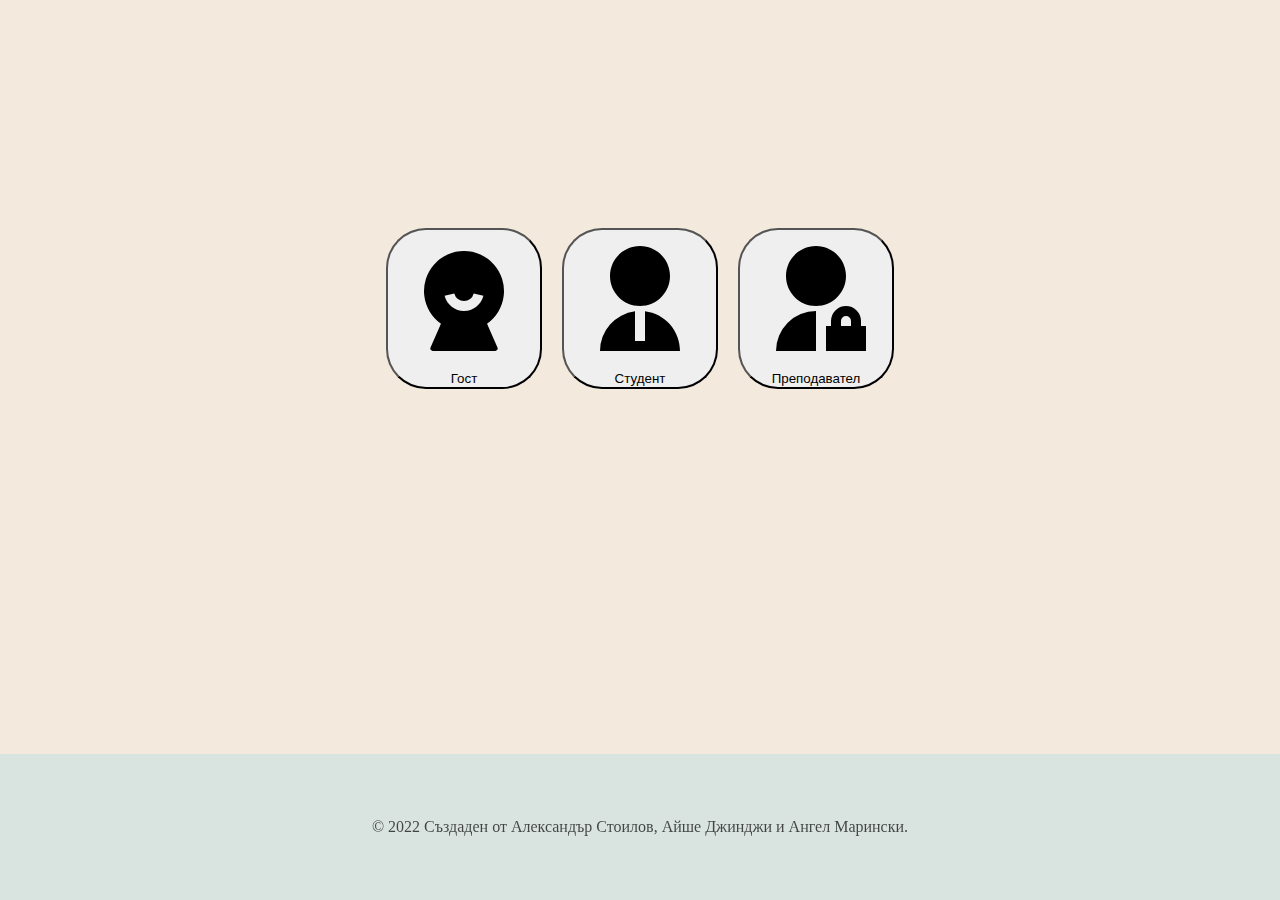
<file: frontend/index/index.html>
<!DOCTYPE html>
<html lang="en">
  <head>
    <meta charset="UTF-8" />
    <meta http-equiv="X-UA-Compatible" content="IE=edge" />
    <meta name="viewport" content="width=device-width, initial-scale=1.0" />
    <link rel="stylesheet" href="./index.css" />
    <title>Welcome</title>
  </head>

  <body>
    <button
      id="guest-btn"
      class="button"
      onclick="window.location.href='../create_invitation/create_invitation.html'"
    >
      <img src="../assets/guest.svg" id="guest" />
      <span class="student">Гост</span>
    </button>
    <button
      class="button"
      onclick="window.location.href='../register/register_user.html'"
    >
      <img src="../assets/student_icon.svg" id="student" />
      <span class="student">Студент</span>
    </button>
    <button
      class="button"
      onclick="window.location.href='../register/register_teacher.html'"
    >
      <img src="../assets/teacher_icon.svg" id="teacher" />
      <span class="student">Преподавател</span>
    </button>
    <footer>
      © 2022 Създаден от Александър Стоилов, Айше Джинджи и Ангел Марински.
    </footer>

    <script src="./index.js"></script>
  </body>
</html>
</file>
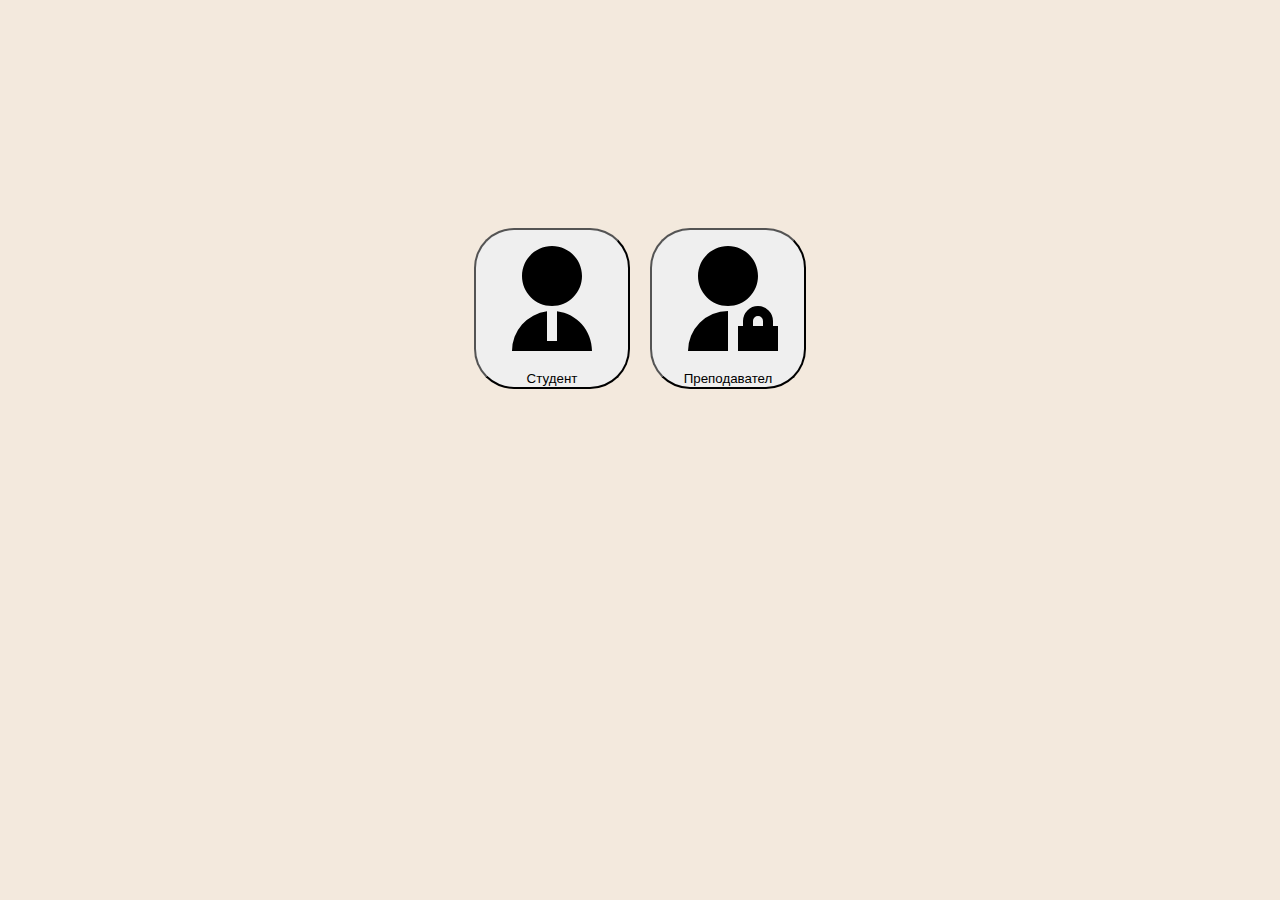
<file: frontend/choose_role/role.html>
<!DOCTYPE html>
<html lang="en">

<head>
  <meta charset="UTF-8" />
  <meta http-equiv="X-UA-Compatible" content="IE=edge" />
  <meta name="viewport" content="width=device-width, initial-scale=1.0" />
  <link rel="stylesheet" href="./role.css" />
  <title>Welcome</title>
</head>

<body>
  <button type="submit" class="button" onclick="window.location.href='../register/register_user.html'">
    <img src="../assets/student_icon.svg" id="student" />
    <span class="student">Студент</span>
  </button>
  <button type="submit" class="button" onclick="window.location.href='../register/register_teacher.html'">
    <img src="../assets/teacher_icon.svg" id="teacher" />
    <span class="student">Преподавател</span>
  </button>
</body>

</html>
</file>
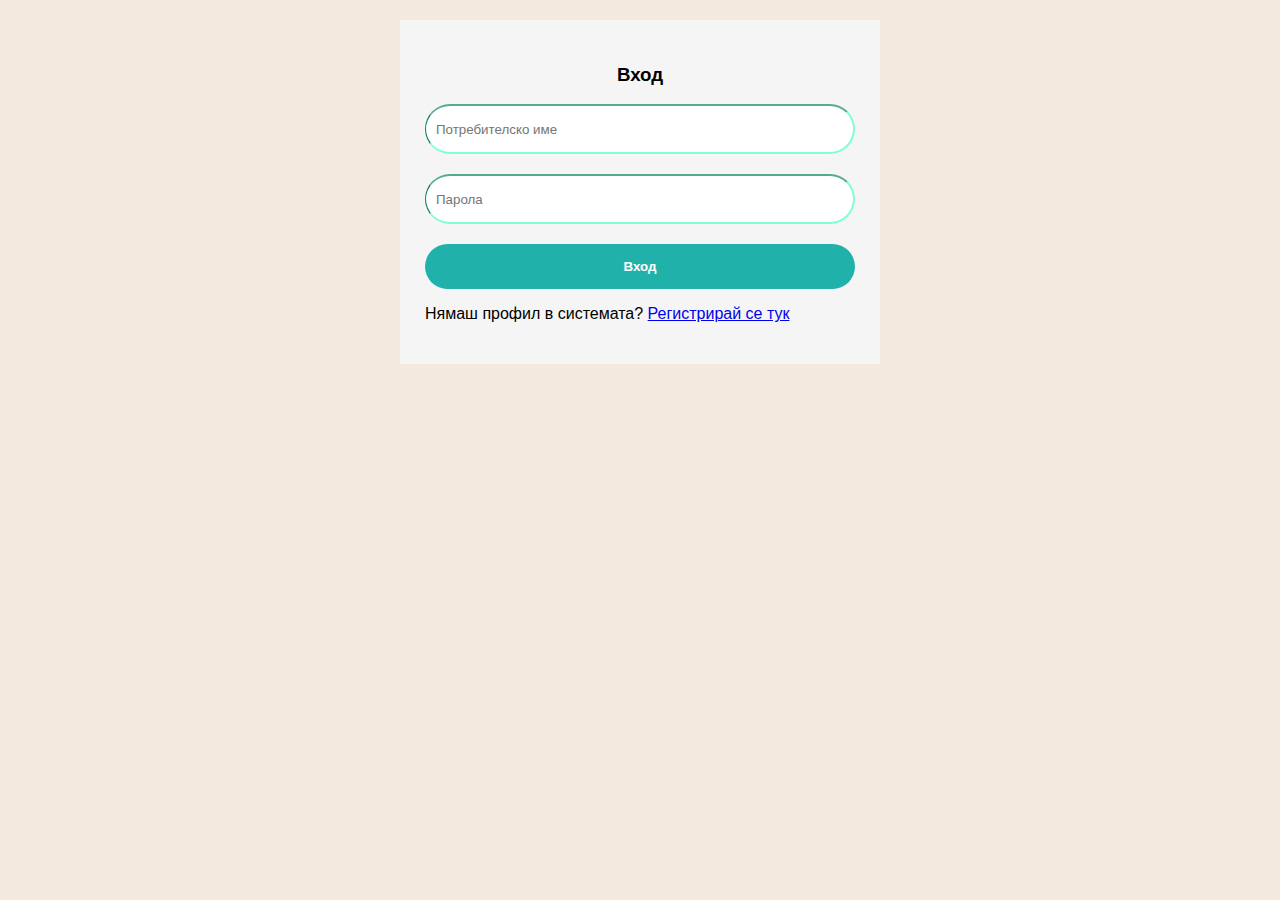
<file: frontend/create_invitation/create_invitation.html>
<!DOCTYPE html>
<html lang="en">
  <head>
    <meta charset="UTF-8" />
    <meta http-equiv="X-UA-Compatible" content="IE=edge" />
    <meta name="viewport" content="width=device-width, initial-scale=1.0" />
    <link rel="stylesheet" href="create_invitation.css" />
    <title>Creating Invitation</title>
  </head>

  <body>
    <header>
      <img src="../assets/logout_icon.svg" id="logout-btn" />
      <span id="all-invitations">
        <a href="../invitations/invitations.html">Всички покани</a>
        <a href="../statistics/statistics.html" id="stats">Статистики</a>
      </span>
    </header>
    <main>
      <form class="information-collection" id="create-invitation">
        <h1>Създай покана</h1>
        <div class="information">
          <label>Tема на презентация:</label>
          <input type="text" id="theme" />

          <label>Дата на презентация:</label>
          <input type="date" id="presentation-date" />

          <label>Час на презентация:</label>
          <input type="time" id="presentation-time" />

          <label>Факултетен номер:</label>
          <input type="number" id="faculty-number" />

          <label>Допълнително описание:</label>
          <textarea type="text" id="description" rows="3"></textarea>

          <!-- <label>Избери презентация:</label>
          <input type="file" class="fileInput" /> -->
        </div>
        <button type="submit">Добави покана</button>
        <button id="send-email-btn">Изпрати поканата по пощата</button>
        <p id="error"></p>
      </form>

      <section class="meme-section">
        <h1>Нямаш меме? Направи си!</h1>
        <button id="self-generate-btn">Искам сам да създам покана!</button>
        <button id="auto-generate-btn">
          Не ми се занимава, генерирай ми покана!
        </button>
        <div id="meme-generator">
          <label>Избери изображение:</label>
          <input type="file" class="fileInput" id="imageFileInput" />

          <label>Горен текст:</label>
          <input type="text" id="topText" />

          <label>Долен текст:</label>
          <input type="text" id="bottomText" />

          <canvas id="meme"></canvas>
        </div>
        <div id="auto-generated" class="hidden">
          <canvas id="autogenerated-meme"></canvas>
        </div>
        <button type="submit" id="saveMeme">Запази картинка</button>
        <button type="submit" id="copyClipboard">Копирай</button>
      </section>
    </main>

    <script src="./create_invitation.js"></script>
    <script src="./send_mail.js"></script>
    <script src="./upload_invitation.js"></script>
    <script src="../auth-handler/auth-handler.js"></script>
  </body>
</html>
</file>
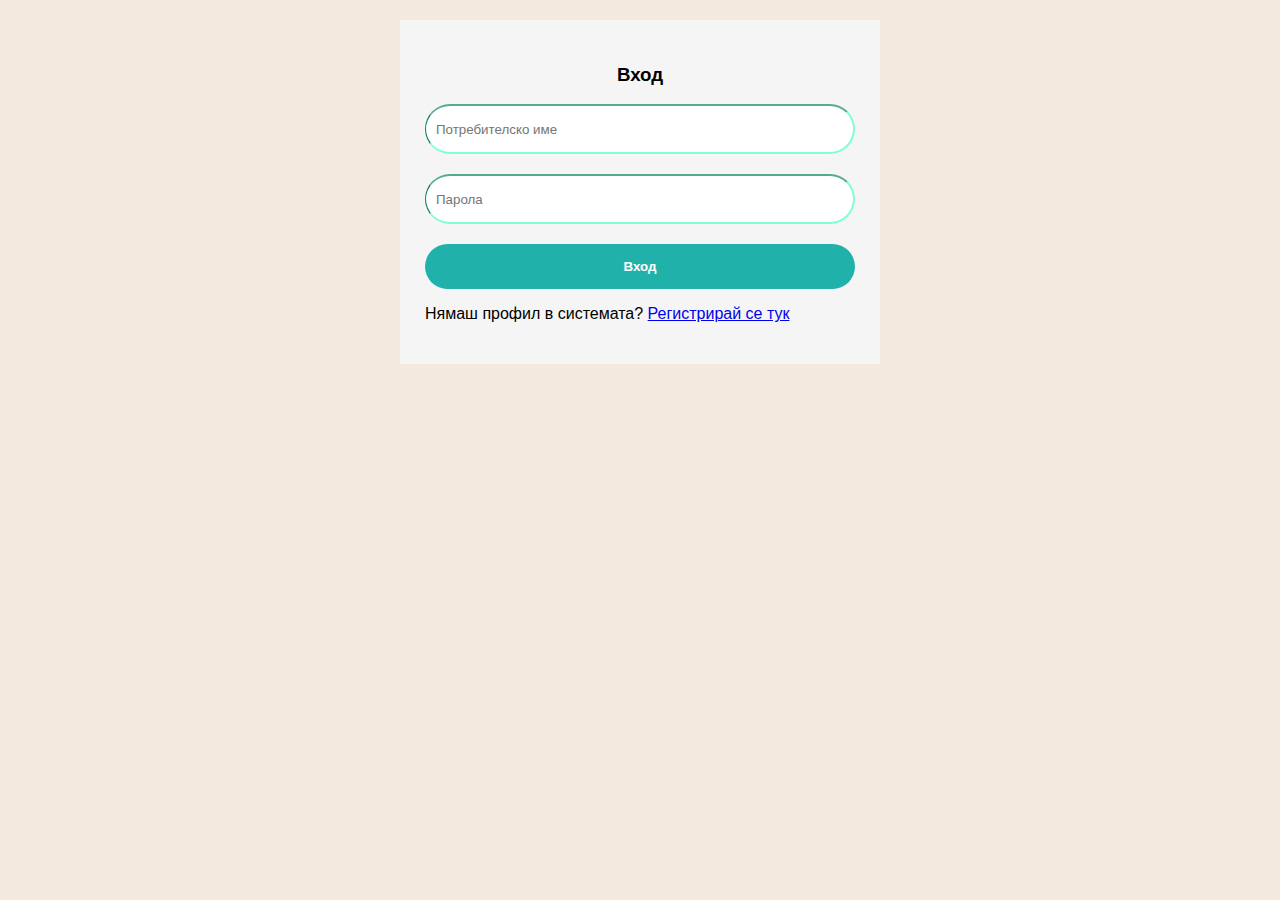
<file: frontend/invitations/invitations.html>
<!DOCTYPE html>
<html lang="en">
  <head>
    <meta charset="UTF-8" />
    <meta http-equiv="X-UA-Compatible" content="IE=edge" />
    <meta name="viewport" content="width=device-width, initial-scale=1.0" />
    <link rel="stylesheet" href="invitations.css" />
    <title>Презентации по уеб - покани</title>
  </head>

  <body>
    <header>
      <span>
        <a href="../create_invitation/create_invitation.html">Добави покана</a>
        <a href="../statistics/statistics.html" id="stats">Статистики</a>
      </span>

      <img src="../assets/logout_icon.svg" id="logout-btn" />
    </header>
    <main id="main-element">
      <h1>Покани</h1>
      <form id="download-form">
        <button type="submit" id="download">Изтегли покани</button>
      </form>
      <input
        type="text"
        placeholder="Търси покана по тема на презентацията..."
        id="search-bar"
      />
      <div class="invitation-element header"></div>
    </main>
    <script src="../auth-handler/auth-handler.js"></script>
    <script src="./invitations.js"></script>
  </body>
</html>
</file>
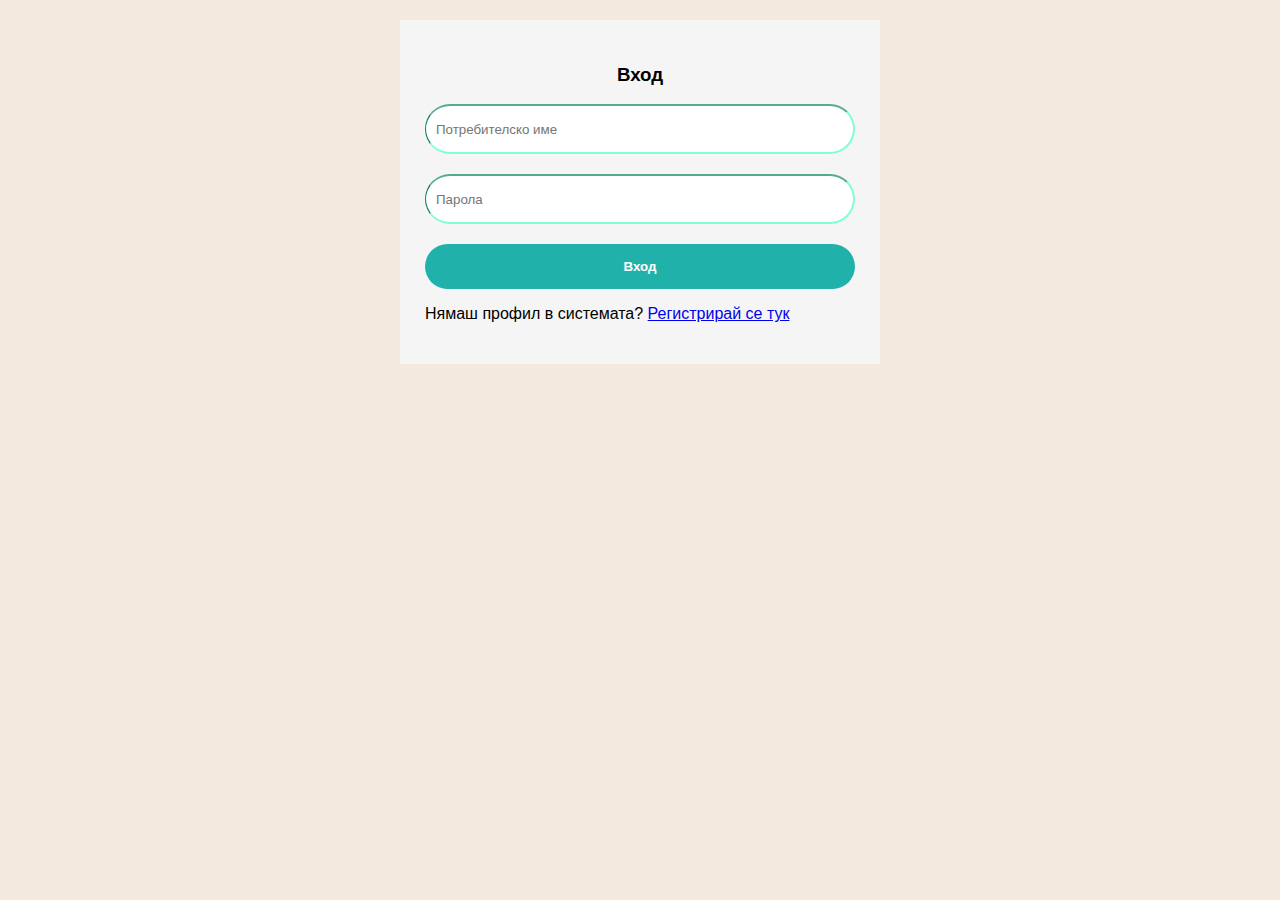
<file: frontend/login/login.html>
<!DOCTYPE html>

<html lang="en" xmlns="http://www.w3.org/1999/xhtml">

<head>
  <meta charset="utf-8" />
  <title></title>
  <link rel="stylesheet" href="./login.css" />
</head>

<body>
  <form id="login">
    <h3>Вход</h3>
    <div>
      <input id="username" name="username" type="text" placeholder="Потребителско име" required />
    </div>
    <div>
      <input id="password" name="password" type="password" placeholder="Парола" required />
    </div>
    <button type="submit" class="button">Вход</button>
    <p>
      Нямаш профил в системата?
      <a href="../index/index.html">Регистрирай се тук</a>
    </p>
  </form>
  <div id="error"></div>
  <script src="login.js"></script>
</body>

</html>
</file>
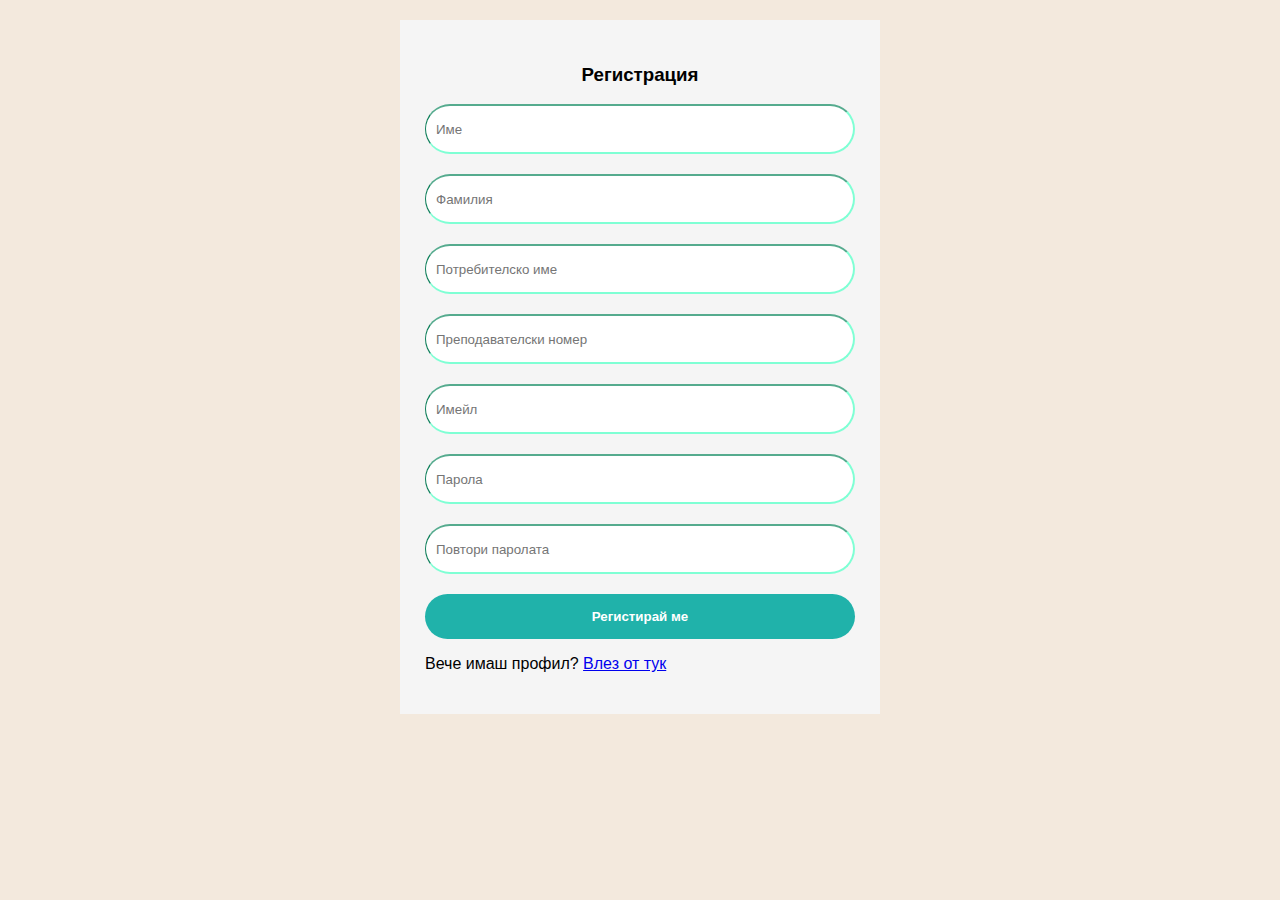
<file: frontend/register/register_teacher.html>
<!DOCTYPE html>

<html lang="en" xmlns="http://www.w3.org/1999/xhtml">

<head>
  <meta charset="utf-8" />
  <title></title>
  <link rel="stylesheet" href="./register.css" />
</head>

<body>
  <form id="registerForm">
    <h3>Регистрация</h3>
    <div>
      <input id="firstName" name="firstName" type="text" placeholder="Име" required />
    </div>
    <div>
      <input id="lastName" name="lastName" type="text" placeholder="Фамилия" required />
    </div>
    <div>
      <input id="username" name="username" type="text" placeholder="Потребителско име" required />
    </div>
    <div>
      <input id="teacher-number" name="teacher-number" type="text" placeholder="Преподавателски номер" required />
    </div>
    <div>
      <input id="email" name="email" type="email" placeholder="Имейл" required />
    </div>
    <div>
      <input id="spassword" name="spassword" type="password" placeholder="Парола" required />
    </div>
    <div>
      <input id="repassword" name="repassword" type="password" placeholder="Повтори паролата" required />
    </div>

    <button type="submit" class="button">Регистирай ме</button>
    <p>Вече имаш профил? <a href="../login/login.html">Влез от тук</a></p>
  </form>
  <div id="error"></div>
  <script src="register_teacher.js"></script>
</body>

</html>
</file>
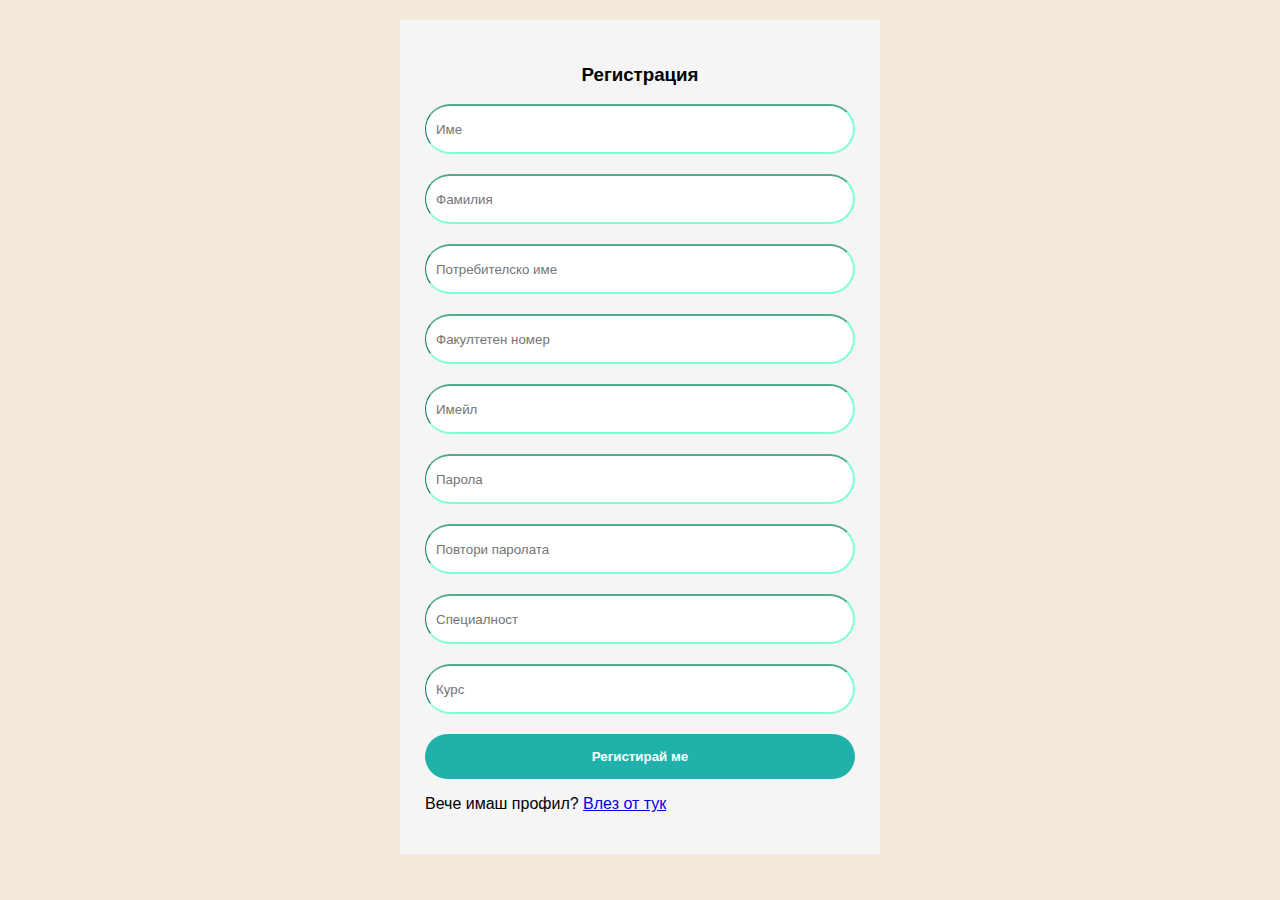
<file: frontend/register/register_user.html>
<!DOCTYPE html>

<html lang="en" xmlns="http://www.w3.org/1999/xhtml">

<head>
  <meta charset="utf-8" />
  <title></title>
  <link rel="stylesheet" href="./register.css" />
</head>

<body>
  <form id="registerForm">
    <h3>Регистрация</h3>
    <div>
      <input id="firstName" name="firstName" type="text" placeholder="Име" required />
    </div>
    <div>
      <input id="lastName" name="lastName" type="text" placeholder="Фамилия" required />
    </div>
    <div>
      <input id="username" name="username" type="text" placeholder="Потребителско име" required />
    </div>
    <div>
      <input id="fn" name="faculty_number" type="number" placeholder="Факултетен номер" required />
    </div>
    <div>
      <input id="email" name="email" type="email" placeholder="Имейл" required />
    </div>
    <div>
      <input id="spassword" name="spassword" type="password" placeholder="Парола" required />
    </div>
    <div>
      <input id="repassword" name="repassword" type="password" placeholder="Повтори паролата" required />
    </div>
    <div>
      <input id="specification" name="specification" type="text" placeholder="Специалност" required />
    </div>
    <div>
      <input id="year" name="year" type="number" placeholder="Курс" required />
    </div>

    <button type="submit" class="button">Регистирай ме</button>
    <p>Вече имаш профил? <a href="../login/login.html">Влез от тук</a></p>
  </form>
  <div id="error"></div>
  <script src="register_user.js"></script>
</body>

</html>
</file>
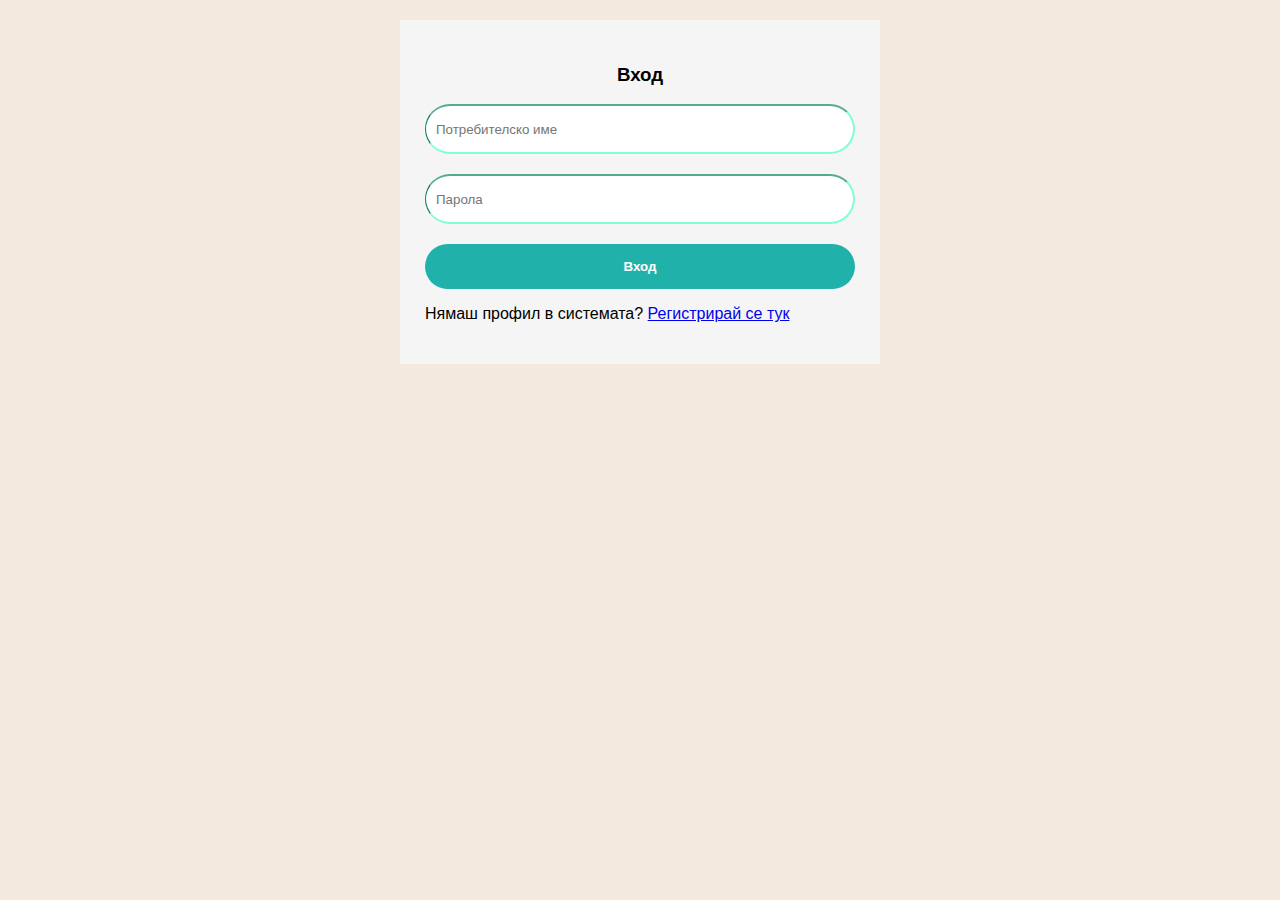
<file: frontend/statistics/statistics.html>
<!DOCTYPE html>
<html lang="en">
  <head>
    <meta charset="UTF-8" />
    <meta http-equiv="X-UA-Compatible" content="IE=edge" />
    <meta name="viewport" content="width=device-width, initial-scale=1.0" />
    <link rel="stylesheet" href="statistics.css" />
    <title>Презентации по уеб - покани</title>
  </head>
  <body>
    <header>
      <span>
        <a href="../create_invitation/create_invitation.html">Добави покана</a>
        <a href="../invitations/invitations.html">Всички покани</a>
      </span>

      <img src="../assets/logout_icon.svg" id="logout-btn" />
    </header>
    <main id="main-element">
      <h1>Статистики</h1>
      <div id="counts"></div>
      <input
        type="text"
        placeholder="Търси покана по факултетен номер..."
        id="search-bar"
      />
      <div class="user-element header">
        <span>Потребителско име</span>
        <span>Имейл</span>
        <span>Име</span>
        <span>Фамилия</span>
        <span>Факултетен номер</span>
        <span>Специалност</span>
        <span>Курс</span>
      </div>
    </main>
    <script src="./statistics.js"></script>
    <script src="../auth-handler/auth-handler.js"></script>
  </body>
</html>
</file>
<file: frontend/index/index.css>
body{
    /* background-color: rgba(108, 200, 234, 0.334);; */
    background-color: rgb(243, 233, 221);
    display: flex;
    justify-content: center;
    margin: 100px auto;
}


#student, #teacher, #guest{
    display: flex;
    justify-content: center;
    padding: 10px;
    margin: auto;
}

.button{
    margin: auto 10px;
    border-radius: 40px;
    margin-top: 10%;
}

.student{
    display:block;
    justify-content: center;
}

button:hover{
    background-color:rgba(0, 242, 255, 0.253);
}

footer{ 
    color: rgba(0,0,0,.7); 
    text-shadow: 0 1px rgba(255, 255, 255, 0.1);
    background: rgba(108,200, 234, 0.19); 
    text-align: center;
    padding:5%;
    position: fixed;
    bottom: 0;
    left: 0;
    right: 0;
}
</file>
<file: frontend/choose_role/role.css>
body{
    /* background-color: rgba(108, 200, 234, 0.334);; */
    background-color: rgb(243, 233, 221);
    display: flex;
    justify-content: center;
    margin: 100px auto;
}


#student, #teacher{
    display: flex;
    justify-content: center;
    padding: 10px;
    margin: auto;
}

.button{
    margin: auto 10px;
    border-radius: 40px;
    margin-top: 10%;
}

.student{
    display:block;
    justify-content: center;
}

button:hover{
    background-color:rgba(0, 242, 255, 0.253);
}
</file>
<file: frontend/create_invitation/create_invitation.css>
body {
  background-color: rgb(243, 233, 221);
  margin: 20px auto;
  font-family: sans-serif;
  margin-top: 0;
  width: 100%;
}

h1 {
  font-size: 2em;
}

main {
  display: flex;
  align-items: flex-start;
  align-content: flex-start;
  gap: 50px;
  padding: 50px;
  justify-content: space-around;
  width: 80%;
  margin: auto;
}

label {
  display: block;
  font-weight: bold;
  margin-bottom: 10px;
}

input,
textarea {
  width: 100%;
  box-sizing: border-box;
  margin-bottom: 20px;
  border-radius: 50px;
  border-color: aquamarine;
  border-left: 1px solid rgb(12, 126, 88);
  border-bottom: 2px solid aquamarine;
  height: 50px;
  padding: 10px;
  outline: none;
  max-width: 100%;
}

input:focus,
textarea:focus {
  outline: none;
}

.fileInput {
  border: none;
  border-radius: 0;
}

.information-collection,
.meme-section {
  background-color: whitesmoke;
  padding: 25px;
  flex: auto;
  width: 480px;
  height: 100%;
  max-width: 40%;
}

#meme,
#autogenerated-meme {
  max-width: 100%;
  margin: 0px auto;
  display: block;
}

header {
  width: 100%;
  display: flex;
  flex-direction: row-reverse;
  justify-content: space-between;
  padding: 20px;
  box-sizing: border-box;
  background: darkseagreen;
  margin-bottom: 80px;
  box-shadow: 0px 2px lightslategrey;
}

header a {
  color: white;
  font-size: 20px;
  text-decoration: none;
}

header img {
  width: 30px;
  cursor: pointer;
}

.hidden {
  display: none;
}

#auto-generate-btn {
  width: 170px;
  border-radius: 50px;
  background: darkred;
  padding: 8px;
  border: none;
  cursor: pointer;
  color: white;
  font-weight: bold;
}

#auto-generate-btn:hover,
#self-generate-btn:hover, button:hover {
  box-shadow: 3px 3px lightgray;
}

#self-generate-btn {
  width: 170px;
  border-radius: 50px;
  background: forestgreen;
  padding: 8px;
  border: none;
  cursor: pointer;
  color: white;
  font-weight: bold;
}

#meme-generator,
#auto-generated {
  margin-top: 15px;
}

form button {
  height: 50px;
  border-radius: 50px;
  border: none;
  padding: 15px;
  background: lightseagreen;
  color: white;
  font-weight: bold;
  margin-right: 10px;
  cursor: pointer;
}

button{
  height: 50px;
  border-radius: 50px;
  border: none;
  padding: 15px;
  background: lightseagreen;
  color: white;
  font-weight: bold;
  margin-right: 10px;
  cursor: pointer;
  margin-top: 20px;
}


#send-email-btn, #copyClipboard{
  background-color: steelblue;
}

form button:hover {
  box-shadow: 3px 3px lightgray;
}

a{
  margin-right: 30px;
}
</file>
<file: frontend/invitations/invitations.css>
body {
  background-color: rgb(243, 233, 221);
  margin: 20px auto;
  font-family: sans-serif;
  margin-top: 0;
  width: 100%;
}

header {
  width: 100%;
  display: flex;
  justify-content: space-between;
  padding: 20px;
  box-sizing: border-box;
  background: darkseagreen;
  margin-bottom: 80px;
  box-shadow: 0px 2px lightslategrey;
}

header a {
  color: white;
  font-size: 20px;
  text-decoration: none;
}

header img {
  width: 30px;
  cursor: pointer;
}

main {
  width: 100%;
  display: flex;
  flex-direction: column;
  justify-content: center;
  align-items: center;
}

.invitation-element {
  width: 80%;
  padding: 20px;
  margin: 20px;
  border-radius: 50px;
  background: whitesmoke;
  box-sizing: border-box;
}

.invitation-element:not(.header) {
  cursor: pointer;
}

.invitation-element span {
  display: flex;
  justify-content: center;
  align-items: center;
}

.student {
  display: grid;
  grid-template-columns: repeat(8, 1fr);
}

.teacher {
  display: grid;
  grid-template-columns: repeat(9, 1fr);
}

.header {
  background: unset;
  font-weight: 500;
}

.autogenerated {
  color: red;
}

.non-autogenerated {
  color: green;
}

input {
  width: 80%;
  border-radius: 50px;
  border-color: aquamarine;
  border-left: 1px solid rgb(12, 126, 88);
  border-bottom: 2px solid aquamarine;
  height: 50px;
  padding: 10px;
  box-sizing: border-box;
  outline: none;
}

input:focus {
  outline: none;
}

a {
  margin-right: 30px;
}

.hidden {
  display: none;
}

.no-img {
  width: 100%;
  display: flex;
  justify-content: flex-start !important;
  color: rgba(0, 0, 0, 0.5);
  padding-top: 15px;
  padding-left: 15px;
  font-style: italic;
}

.img {
  width: 400px;
  padding: 20px;
  margin: auto;
}

.img-box:not(.hidden) {
  display: flex;
  justify-content: center;
}
button {
  width: 200px;
  border-radius: 50px;
  border: none;
  padding: 15px;
  background: lightseagreen;
  color: white;
  font-weight: bold;
  margin-right: 10px;
  cursor: pointer;
  margin-top: 20px;
  margin-bottom: 30px;
}
</file>
<file: frontend/login/login.css>
form {
  background-color: whitesmoke;
  padding: 25px;
  flex: auto;
}

body {
  background-color: rgb(243, 233, 221);
  margin: 20px auto;
  width: 480px;
  font-family: sans-serif;
}

input {
  width: 100%;
  box-sizing: border-box;
  margin-bottom: 20px;
  border-radius: 50px;
  border-color: aquamarine;
  border-left: 1px solid rgb(12, 126, 88);
  border-bottom: 2px solid aquamarine;
  height: 50px;
  padding: 10px;
  outline: none;
  max-width: 100%;
}

h3 {
  text-align: center;
}

.button {
  border-radius: 50px;
  border: none;
  padding: 15px;
  background: lightseagreen;
  color: white;
  font-weight: bold;
  margin-right: 10px;
  cursor: pointer;
  width: 100%;
}

.button:hover {
  box-shadow: 3px 3px lightgray;
}

.error {
  margin: 30px;
  padding: 10px 10px 10px 10px;
  background-color: rgba(254, 4, 4, 0.493);
  border-radius: 50px;
  color: white;
  display: flex;
  justify-content: center;
}
</file>
<file: frontend/register/register.css>
body {
  background-color: rgb(243, 233, 221);
  margin: 20px auto;
  width: 480px;
  font-family: sans-serif;
}

input {
  width: 100%;
  box-sizing: border-box;
  margin-bottom: 20px;
  border-radius: 50px;
  border-color: aquamarine;
  border-left: 1px solid rgb(12, 126, 88);
  border-bottom: 2px solid aquamarine;
  height: 50px;
  padding: 10px;
  outline: none;
  max-width: 100%;
}

h3 {
  text-align: center;
}

.button {
  border-radius: 50px;
  border: none;
  padding: 15px;
  background: lightseagreen;
  color: white;
  font-weight: bold;
  margin-right: 10px;
  cursor: pointer;
  width: 100%;
}

.button:hover {
  box-shadow: 3px 3px lightgray;
}

select {
  margin-bottom: 20px;
}

#registerForm {
  background-color: whitesmoke;
  padding: 25px;
  flex: auto;
}

.error {
  margin: 30px;
  padding: 10px 10px 10px 10px;
  background-color: rgba(254, 4, 4, 0.493);
  border-radius: 50px;
  color: white;
  display: flex;
  justify-content: center;
}
</file>
<file: frontend/statistics/statistics.css>
body {
    background-color: rgb(243, 233, 221);
    margin: 20px auto;
    font-family: sans-serif;
    margin-top: 0;
    width: 100%;
  }
  
  header {
    width: 100%;
    display: flex;
    justify-content: space-between;
    padding: 20px;
    box-sizing: border-box;
    background: darkseagreen;
    margin-bottom: 80px;
    box-shadow: 0px 2px lightslategrey;
  }
  
  header a {
    color: white;
    font-size: 20px;
    text-decoration: none;
  }
  
  header img {
    width: 30px;
    cursor: pointer;
  }
  
  main {
    width: 100%;
    display: flex;
    flex-direction: column;
    justify-content: center;
    align-items: center;
  }
  
  .user-element {
    display: grid;
    grid-template-columns: 1fr 2fr repeat(5,1fr);
    width: 80%;
    padding: 20px;
    margin: 20px;
    border-radius: 50px;
    background: whitesmoke;
    box-sizing: border-box;
  }
  
  .user-element span {
    display: flex;
    justify-content: center;
    align-items: center;
  }

  .header {
    background: unset;
    font-weight: 500;
  }
  
  input {
    width: 80%;
    border-radius: 50px;
    border-color: aquamarine;
    border-left: 1px solid rgb(12, 126, 88);
    border-bottom: 2px solid aquamarine;
    height: 50px;
    padding: 10px;
    box-sizing: border-box;
    outline: none;
  }
  
  input:focus {
    outline: none;
  }
  
  a{
    margin-right: 30px;
  }

  #counts{
    margin-bottom: 20px;
    padding: 10px 10px 10px 10px;
    background-color: darkseagreen;
    border-radius: 50px;
    color: white;
    display: flex;
    justify-content: center;
  }
</file>
